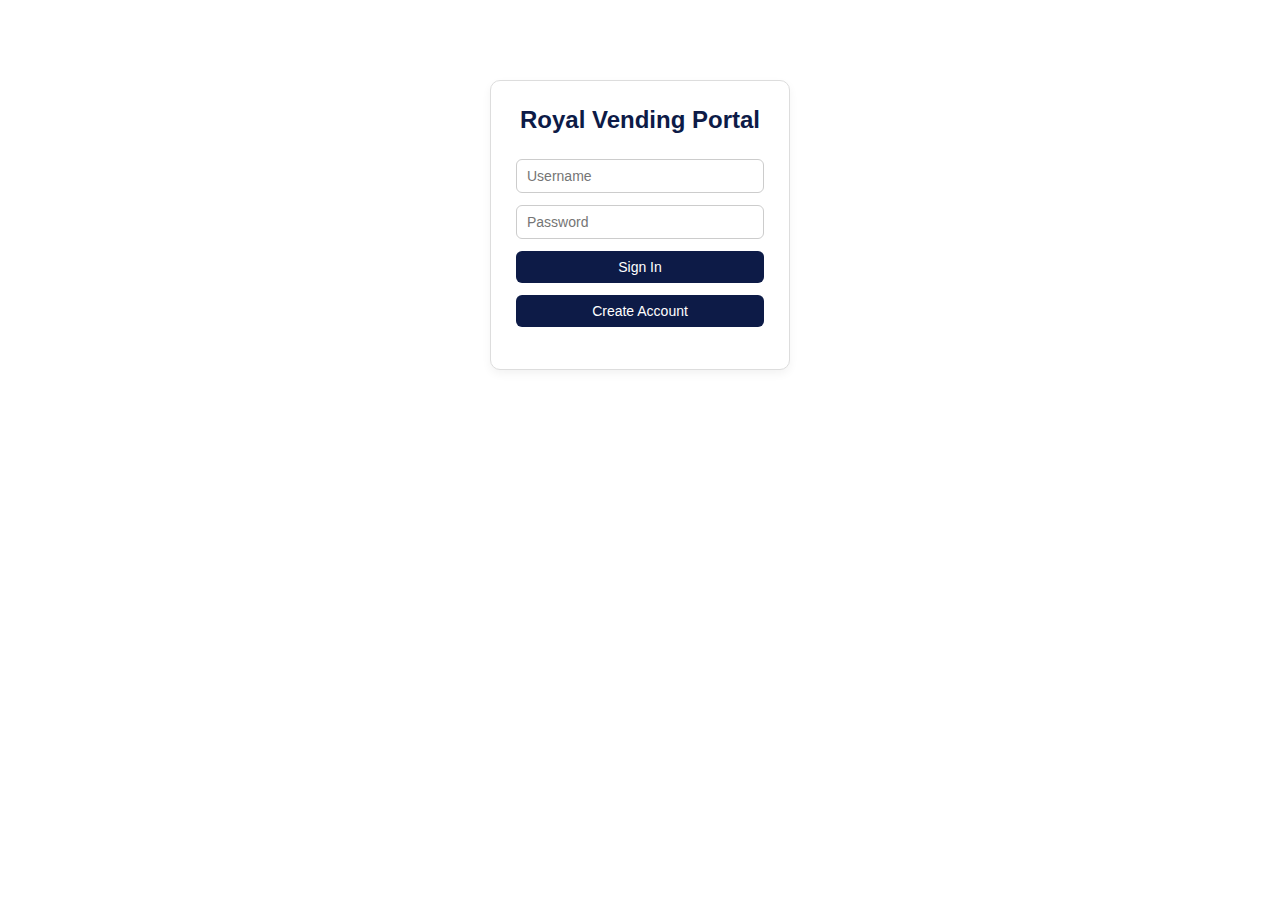
<file: index.html>
<!doctype html>
<html lang="en">
<head>
  <meta charset="utf-8" />
  <meta name="viewport" content="width=device-width,initial-scale=1" />
  <title>Royal Vending — Login</title>
  <link rel="stylesheet" href="assets/css/style.css">
</head>
<body>
  <div class="auth-screen">
    <div class="auth-card">
      <h2>Royal Vending Portal</h2>

      <!-- CHANGED "email" to "username" -->
      <input id="username" placeholder="Username" />
      <input id="password" type="password" placeholder="Password" />

      <div class="auth-actions">
        <!-- IDs updated to match auth.js -->
        <button id="loginBtn" class="btn">Sign In</button>
        <button id="createAccountBtn" class="btn">Create Account</button>
      </div>

      <p id="authMessage" class="muted"></p>
    </div>
  </div>

  <script src="assets/js/api.js?v=100"></script>
  <script src="assets/js/auth.js?v=100"></script>
</body>
</html>
</file>
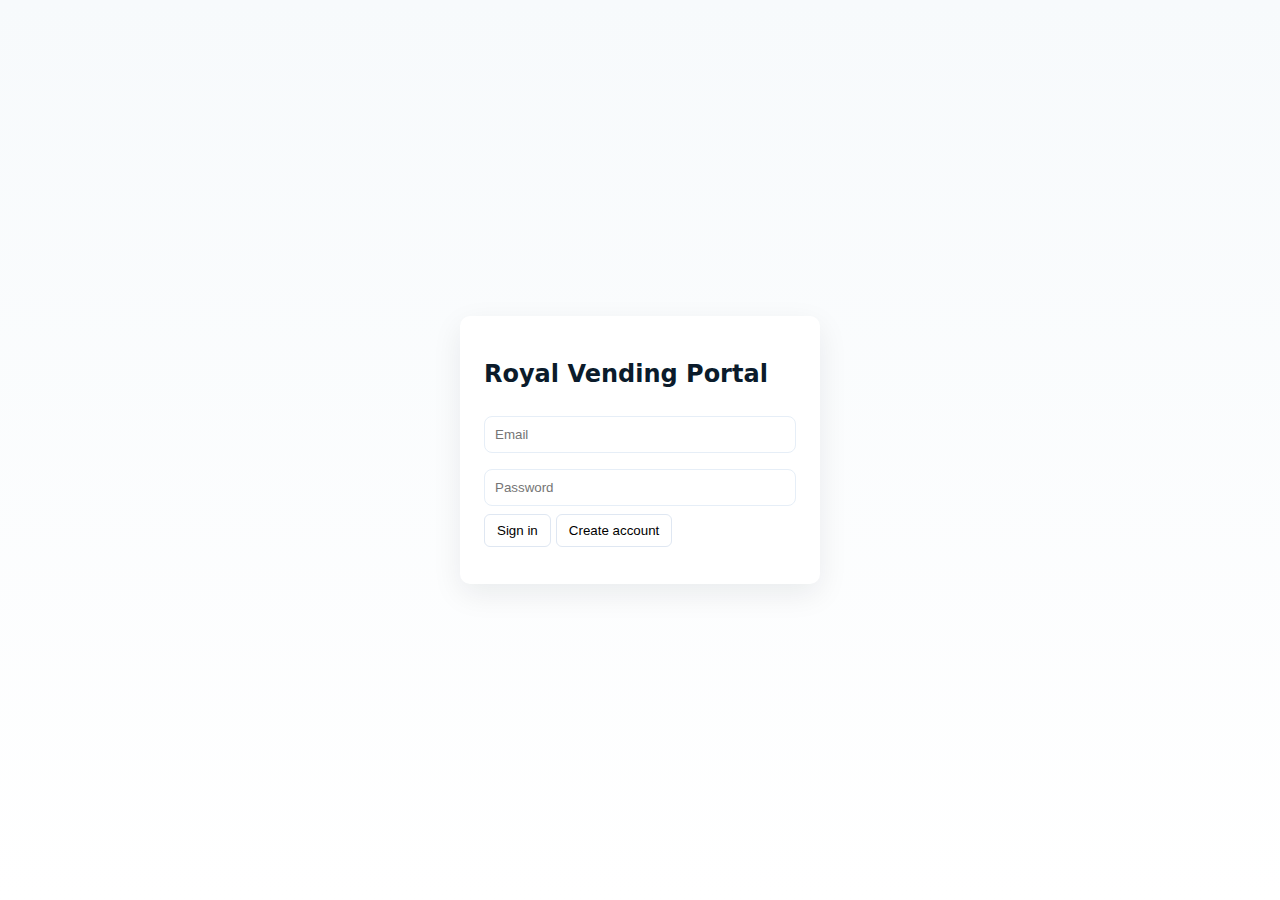
<file: royal-vending-coaching-system/index.html>
<!doctype html>
<html lang="en">
<head>
  <meta charset="utf-8" />
  <meta name="viewport" content="width=device-width,initial-scale=1" />
  <title>Royal Vending — Login</title>
  <link rel="stylesheet" href="assets/css/style.css">
</head>
<body>
  <div class="auth-screen">
    <div class="auth-card">
      <h2>Royal Vending Portal</h2>
      <input id="email" placeholder="Email" />
      <input id="password" type="password" placeholder="Password" />
      <div class="auth-actions">
        <button id="btnSignIn" class="btn">Sign in</button>
        <button id="btnShowSignup" class="btn">Create account</button>
      </div>
      <p id="authMessage" class="muted"></p>
    </div>
  </div>
  <script src="assets/js/auth.js"></script>
</body>
</html>
</file>
<file: royal-vending-coaching-system/assets/css/style.css>
:root{--nav:#0b2b5b;--accent:#d18b2b;--bg:#fff;font-family:Inter,system-ui,Roboto,Arial}
*{box-sizing:border-box}body{margin:0;background:var(--bg);color:#0b1b2b}header.site-header{display:flex;justify-content:space-between;align-items:center;padding:12px 18px;border-bottom:1px solid #eef2f7}nav.nav a{margin-right:12px;color:var(--nav);text-decoration:none}button.btn{padding:8px 12px;border-radius:6px;border:1px solid #dfe7f2;background:#fff;cursor:pointer}button.btn.accent{background:var(--accent);color:#fff;border:0}.container{max-width:1100px;margin:24px auto;padding:0 18px}.auth-screen{height:100vh;display:flex;align-items:center;justify-content:center;background:linear-gradient(180deg,#f7fafc,#fff)}.auth-card{background:#fff;padding:24px;border-radius:10px;box-shadow:0 10px 30px rgba(11,27,43,0.08);width:360px}.auth-card input{width:100%;padding:10px;margin:8px 0;border-radius:8px;border:1px solid #e6eef7}.muted{color:#607089;font-size:13px}
</file>
<file: assets/css/style.css>
/* Reset basic styles */
* {
  margin: 0;
  padding: 0;
  box-sizing: border-box;
  font-family: 'Inter', 'Roboto', sans-serif;
}

/* Body */
body {
  background-color: #ffffff;
  color: #1a1a1a;
  line-height: 1.6;
}

/* Header */
header {
  display: flex;
  justify-content: space-between;
  align-items: center;
  padding: 10px 20px;
  background-color: #0d1b47; /* Deep navy / royal blue */
  color: #fff;
}

header .logo {
  height: 40px;
}

header nav a {
  color: #fff;
  text-decoration: none;
  margin: 0 10px;
  font-weight: 500;
}

header nav a:hover {
  text-decoration: underline;
}

header nav button {
  background-color: #f9a825; /* Gold accent */
  color: #fff;
  border: none;
  padding: 6px 12px;
  border-radius: 4px;
  cursor: pointer;
  margin-left: 10px;
}

header nav button:hover {
  background-color: #ffb740;
}

/* Main */
main {
  padding: 20px;
}

/* Auth card (login/signup) */
.auth-card {
  width: 300px;
  margin: 80px auto;
  padding: 20px 25px;
  border: 1px solid #ddd;
  border-radius: 10px;
  background-color: #ffffff;
  box-shadow: 0 4px 10px rgba(0,0,0,0.05);
  text-align: center;
}

.auth-card h2 {
  margin-bottom: 20px;
  color: #0d1b47;
}

.auth-card input, 
.auth-card select, 
.auth-card button {
  width: 100%;
  margin-bottom: 12px;
  padding: 8px 10px;
  border-radius: 6px;
  border: 1px solid #ccc;
  font-size: 14px;
}

.auth-card button {
  background-color: #0d1b47;
  color: #fff;
  border: none;
  cursor: pointer;
}

.auth-card button:hover {
  background-color: #1a2c73;
}

.auth-card .muted {
  color: #888;
  font-size: 12px;
  margin-top: 10px;
}

/* Tables */
table {
  width: 100%;
  border-collapse: collapse;
  margin-top: 15px;
}

table th, table td {
  border: 1px solid #ddd;
  padding: 8px;
  text-align: left;
}

table th {
  background-color: #f5f5f5;
}

/* Summary cards */
#summaryCards {
  display: flex;
  justify-content: space-around;
  margin-bottom: 20px;
}

#summaryCards > div {
  background-color: #f5f5f5;
  padding: 12px 15px;
  border-radius: 8px;
  text-align: center;
  flex: 1;
  margin: 0 5px;
  font-weight: 500;
}

/* Quick actions */
#quickActions {
  margin-bottom: 20px;
}

#quickActions button {
  margin-right: 10px;
  background-color: #f9a825; /* gold accent */
  color: #fff;
  border: none;
  padding: 6px 12px;
  border-radius: 4px;
  cursor: pointer;
}

#quickActions button:hover {
  background-color: #ffb740;
}

/* Buttons general */
button {
  transition: all 0.2s ease;
}

/* Responsive */
@media (max-width: 768px) {
  header {
    flex-direction: column;
    align-items: flex-start;
  }

  #summaryCards {
    flex-direction: column;
  }

  #summaryCards > div {
    margin: 5px 0;
  }
}
</file>
